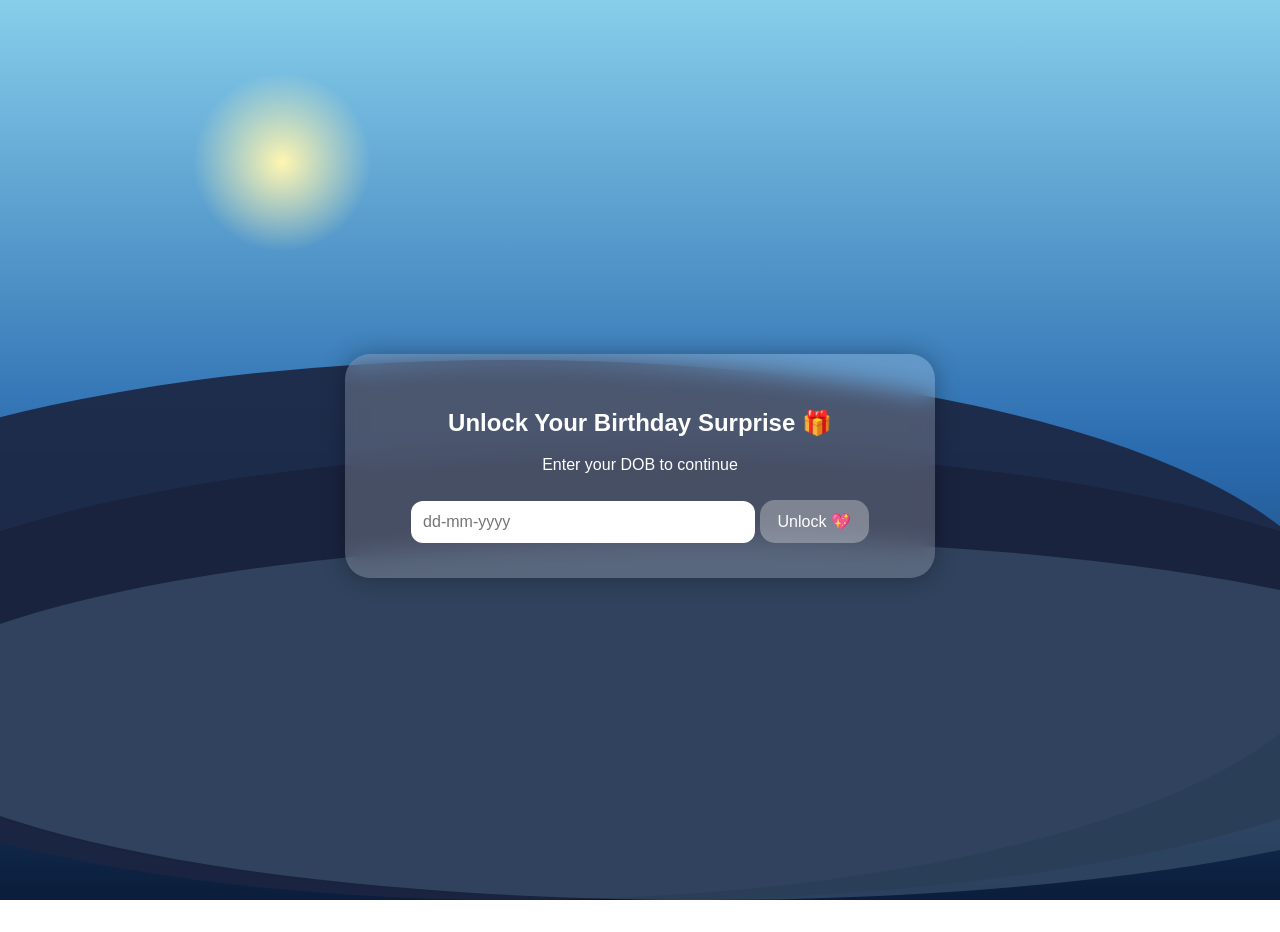
<file: index.html>
<!doctype html>
<html>
<head>
  <meta charset="utf-8" />
  <meta name="viewport" content="width=device-width,initial-scale=1" />
  <title>Birthday Surprise 💕</title>
  <script>window.location.href = "./quotes.html";</script>
</head>
<body>
  <p>Loading... <a href="./quotes.html">Click here</a> if not redirected.</p>
</body>
</html>
</file>
